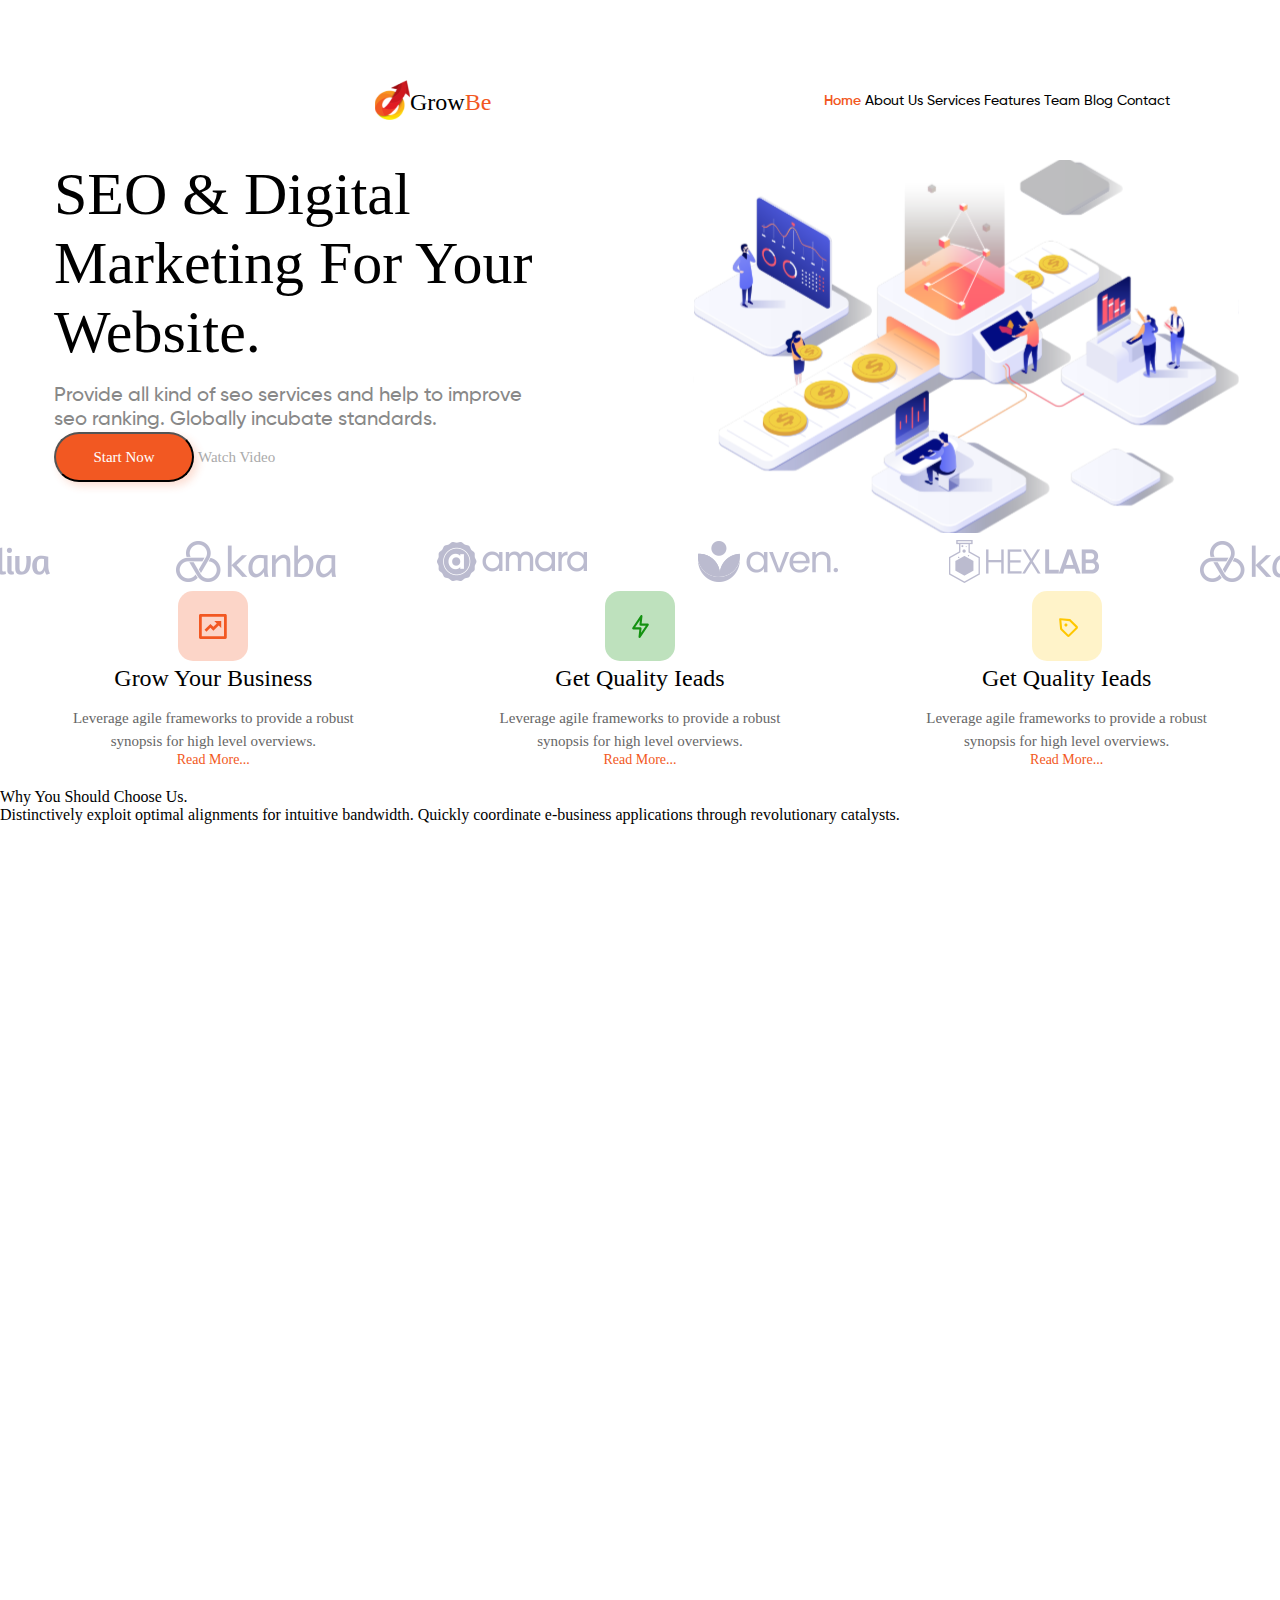
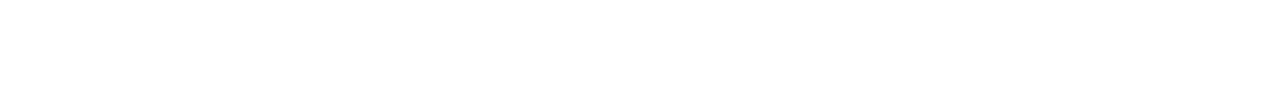
<file: index.html>
<!DOCTYPE html>
<html lang="en">
  <head>
    <meta charset="UTF-8" />
    <meta name="viewport" content="width=device-width, initial-scale=1.0" />
    <link rel="stylesheet" href="./style.css" />
    <link rel="stylesheet" href="./fonts/">
    <title>HW3</title>
  </head>
  <body>
    <div class="full_page">
        <header>
            <nav class="navigation"> 
                <a class="nav_link_1" href="#">Home</a>
                <a class="nav_link_2" href="#">About Us</a>
                <a class="nav_link_3" href="#">Services</a>
                <a class="nav_link_4" href="#">Features</a>
                <a class="nav_link_5" href="#">Team</a>
                <a class="nav_link_6" href="#">Blog</a>
                <a class="nav_link_7" href="#">Contact</a>
            </nav>
            <div class="header_logo">
                <a href="#"><img src="./img/logo_header.svg" alt=""></a><a class="nav_link_8" href="#">Grow</a><a class="nav_link_9" href="#">Be</a>
            </div>
        </header>
        <main>
            <div class="main_content">
                <div class="text_content">
                    <div class="title1">
                        <h1>SEO & Digital</h1>
                        <h1>Marketing For Your</h1>
                        <h1>Website.</h1>
                    </div>
                    <div class="title2">
                        <h2>Provide all kind of seo services and help to improve</h2>
                        <h2>seo ranking. Globally incubate standards.</h2>
                    </div>
                    <div>
                        <button class="button"><div class="text_button">Start Now</div></button>
                        <a class="main_link_video" href="#">Watch Video</a>
                    </div>
                </div>
                <div class="picture_content">
                    <img src="./img/main_content_picture.svg" alt="">
                </div>
            </div>

        </main>
        <footer class="footer_pannel">
            <a class="foot_link_1" href="#"><img src="./img/footer_logo_1.svg" alt=""></a>
            <a class="foot_link_2" href="#"><img src="./img/footer_logo_2.svg" alt=""></a>
            <a class="foot_link_3" href="#"><img src="./img/footer_logo_3.svg" alt=""></a>
            <a class="foot_link_4" href="#"><img src="./img/footer_logo_4.svg" alt=""></a>
            <a class="foot_link_5" href="#"><img src="./img/footer_logo_5.svg" alt=""></a>
            <a class="foot_link_6" href="#"><img src="./img/footer_logo_6.svg" alt=""></a>
        </footer>

        <div class="features">
            <div class="features_01">
                <div class="title_01">
                    <img src="./img/features_icon_1.svg" alt="features_icon_1">
                    <div class="title_text_01">Grow Your Business</div>
                    <div class="title_text_0101">Leverage agile frameworks to provide a robust synopsis for high level overviews.</div>
                    <div>
                        <a class="features_link_1" href="#">Read More...</a>
                    </div>
                </div>
            </div>
            <div class="features_02">
                <div class="title_02">
                    <img src="./img/features_icon_2.svg" alt="features_icon_2">
                    <div class="title_text_02">Get Quality Ieads</div>
                    <div class="title_text_0202">Leverage agile frameworks to provide a robust synopsis for high level overviews.</div>
                    <div>
                        <a class="features_link_2" href="#">Read More...</a>
                    </div>
                </div>
            </div>
            <div class="features_03">
                <div class="title_03">
                    <img src="./img/features_icon_3.svg" alt="features_icon_3">
                    <div class="title_text_03">Get Quality Ieads</div>
                    <div class="title_text_0303">Leverage agile frameworks to provide a robust synopsis for high level overviews.</div>
                    <div>
                        <a class="features_link_2" href="#">Read More...</a>
                    </div>
                </div>
            </div>
        </div>

        <div class="services">
            <div class="title_services_01">Why You Should Choose Us.</div>
            <div class="title_services_02">Distinctively exploit optimal alignments for intuitive bandwidth. Quickly coordinate e-business applications through revolutionary catalysts.</div>

            <div class="services_01">

            </div>
            <div class="services_02">

            </div>
            <div class="services_03">

            </div>
        </div>

       


    </div>




    
  </body>
</html>
</file>
<file: style.css>
@font-face {
    font-family: 'Gilroy-SemiBold';
    src: url(./fonts/Gilroy-SemiBold.ttf);
}

@font-face {
    font-family: 'Gilroy-Medium';
    src: url(./fonts/Gilroy-Medium.ttf);
}

* {
    margin: 0;
    padding: 0
}


.full_page {
    width: 1920px;
    height: 943px;
    flex-shrink: 0;
    background: #FFF;
    width: 100%;
    max-width: 1920px;
    height: 100vh; 
}


  header {
    position: relative;
    width: 100%;
    max-width: 1170px;
    height: 40px;
    margin-top: 40px;
    margin-right: 375px;
  }
  
  .navigation {
    position: absolute;
    top: 51px;
    right: 0;
    margin: 0 auto;
  }




  .header_logo {
    position: absolute;
    top: 40px;
    left: 375px;
    display: flex;
    align-items: center;
  }


  .title2 {
    margin-top: 17px;
  }



.main_content {
    display: grid;
    grid-template-columns: 1fr 1fr;
    gap: 20px;
    margin-top: 80px;
  }


  .text_content {
    width: 100%;
    max-width: 522px;
    margin: 0 auto;

    margin-bottom: 37px;
  }


.picture_content{
    flex-shrink: 0;
    width: 100%;
    max-width: 611px;
    height: auto;
    justify-self: center;
    width: 100%;
    max-width: 544.814px;
    height: auto; 
    margin: 0 auto;
}

    .footer_pannel{
    display: flex;
    justify-content: center;
    align-items: center;
    margin: 0 10px;
}

.footer_pannel a {
    margin: 0 48px;
  }




.nav_link_1{
    color: #F25822;
    font-family: 'Gilroy-SemiBold';
    font-size: 14px;
    font-style: normal;
    font-weight: 400;
    line-height: normal;
    text-decoration: none;
}

.nav_link_2{
    color: #000;
    font-family: 'Gilroy-Medium';
    font-size: 14px;
    font-style: normal;
    font-weight: 400;
    line-height: normal;
    text-decoration: none;
}

.nav_link_3{
    color: #000;
    font-family: 'Gilroy-Medium';
    font-size: 14px;
    font-style: normal;
    font-weight: 400;
    line-height: normal;
    text-decoration: none;
}

.nav_link_4{
    color: #000;
    font-family: 'Gilroy-Medium';
    font-size: 14px;
    font-style: normal;
    font-weight: 400;
    line-height: normal;
    text-decoration: none;
}

.nav_link_5{
    color: #000;
    font-family: 'Gilroy-Medium';
    font-size: 14px;
    font-style: normal;
    font-weight: 400;
    line-height: normal;
    text-decoration: none;
}

.nav_link_6{
    color: #000;
    font-family: 'Gilroy-Medium';
    font-size: 14px;
    font-style: normal;
    font-weight: 400;
    line-height: normal;
    text-decoration: none;
}

.nav_link_7{
    color: #000;
    font-family: 'Gilroy-Medium';
    font-size: 14px;
    font-style: normal;
    font-weight: 400;
    line-height: normal;
    text-decoration: none;
}

.nav_link_8{
    color: #000;
    font-family: 'Gilroy-Bold';
    font-size: 24px;
    font-style: normal;
    font-weight: 400;
    line-height: normal;
    text-decoration: none;
}

.nav_link_9{
    color: #F25822;
    font-family: 'Gilroy-Bold';
    font-size: 24px;
    font-style: normal;
    font-weight: 400;
    line-height: normal;
    text-decoration: none;
}

h1{
    color: #000;
    font-family: 'Gilroy-Bold';
    font-size: 60px;
    font-style: normal;
    font-weight: 400;
    line-height: normal;
    

}

h2{
    color: #888;
    font-family: 'Gilroy-Medium';
    font-size: 20px;
    font-style: normal;
    font-weight: 400;
    line-height: normal;

}

.button{
    width: 140px;
    height: 50px;
    flex-shrink: 0;
    border-radius: 50px;
    background: #F25822;
    box-shadow: 4px 4px 8px 0px rgba(242, 88, 34, 0.20);
}

.text_button{
    color: #FFF;
    font-family: 'Gilroy-Bold';
    font-size: 15px;
    font-style: normal;
    font-weight: 400;
    line-height: normal;
}

.main_link_video{
    color: #AAA;
    font-family: 'Gilroy-Bold';
    font-size: 15px;
    font-style: normal;
    font-weight: 400;
    line-height: normal;
    text-decoration: none;

}


.features {
    display: flex;
    justify-content: space-around;
    align-items: center; 
    margin: 0 auto;
}



.services {
    width: 1920px;
    height: 919px;
    margin: 20px auto; 
    justify-content: space-around; 
    align-items: center;
}





.features_01, .features_02, .features_03 {
    text-align: center; 
    max-width: 300px; 
}

.title_text_01, .title_text_02, .title_text_03 {
    margin-bottom: 15px;
    font-family: var(--font-family);
    font-weight: 400;
    font-size: 24px;
    color: #000;
}

.title_text_0101, .title_text_0202, .title_text_0303 {

    
    font-weight: 400;
    font-size: 15px;
    line-height: 150%;
    color: #666;
}






.features_link_1, .features_link_2 {
    color: #F25822;
    text-decoration: none;
    font-family: 'Gilroy-Bold';
    font-size: 14px;
    font-style: normal;
    font-weight: 400;
    line-height: normal;
    display: block;
    width: 100px;
    margin: 0 auto; 
}
</file>
